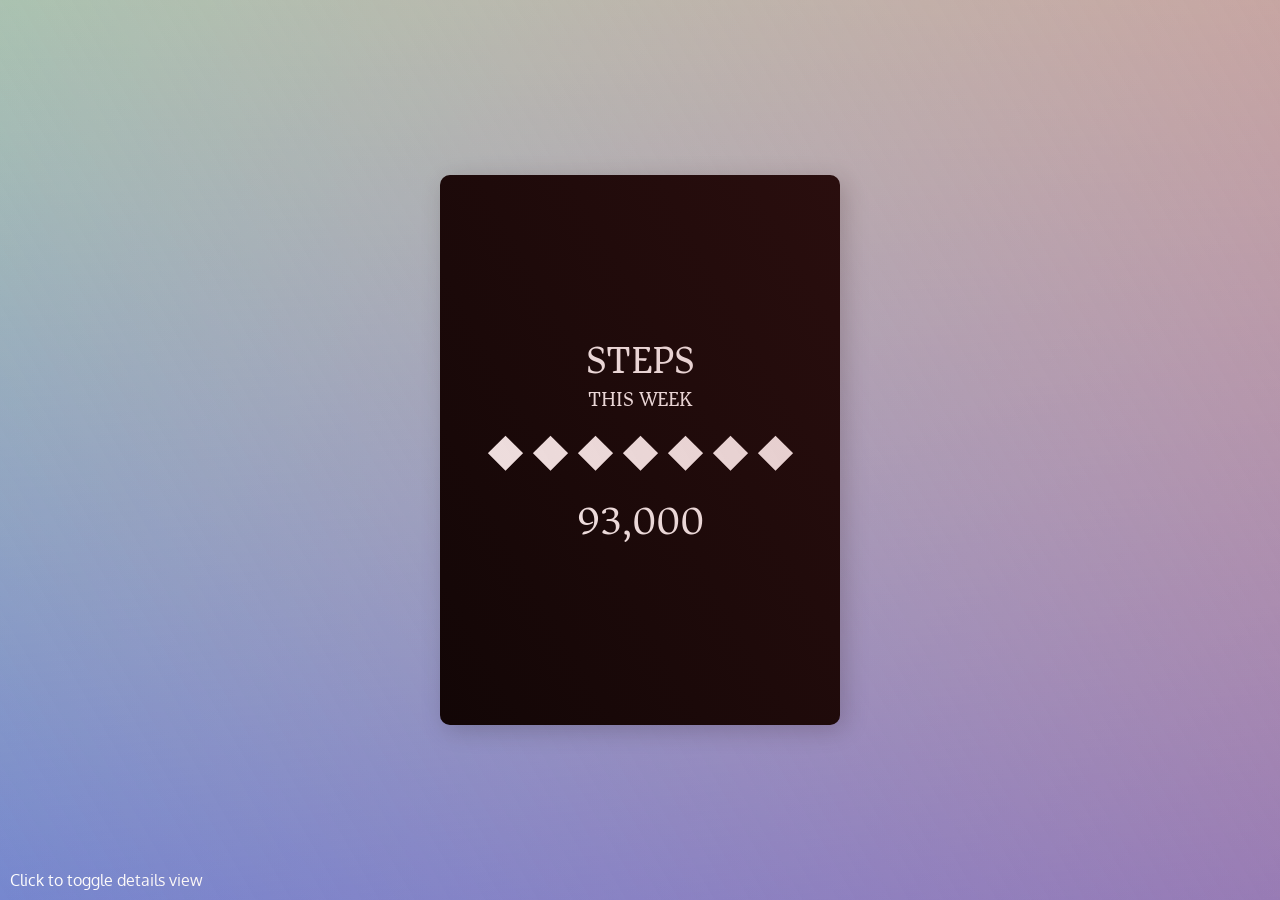
<file: BarGraph/index.html>
<!DOCTYPE html>
<html lang="en">
  <head>
    <meta charset="UTF-8" />
    <meta http-equiv="X-UA-Compatible" content="IE=edge" />
    <meta name="viewport" content="width=device-width, initial-scale=1.0" />
    <link rel="stylesheet" type="text/css" href="./style.css" />
  </head>
  <body>
    <div class="background">
      <div class="card">
        <div class="photo"></div>
        <h2>STEPS</h2>
        <p>THIS WEEK</p>
        <div class="chart">
          <div class="bar bar1"><span>20,000</span></div>
          <div class="bar bar2"><span>10,000</span></div>
          <div class="bar bar3"><span>15,000</span></div>
          <div class="bar bar4"><span>24,000</span></div>
          <div class="bar bar5"><span>7,000</span></div>
          <div class="bar bar6"><span>7,000</span></div>
          <div class="bar bar7"><span>10,000</span></div>
        </div>
        <h3>93,000</h3>
      </div>
      <div class="info">Click to toggle details view</div>
    </div>
  </body>
  <script src="./index.js"></script>
</html>
</file>
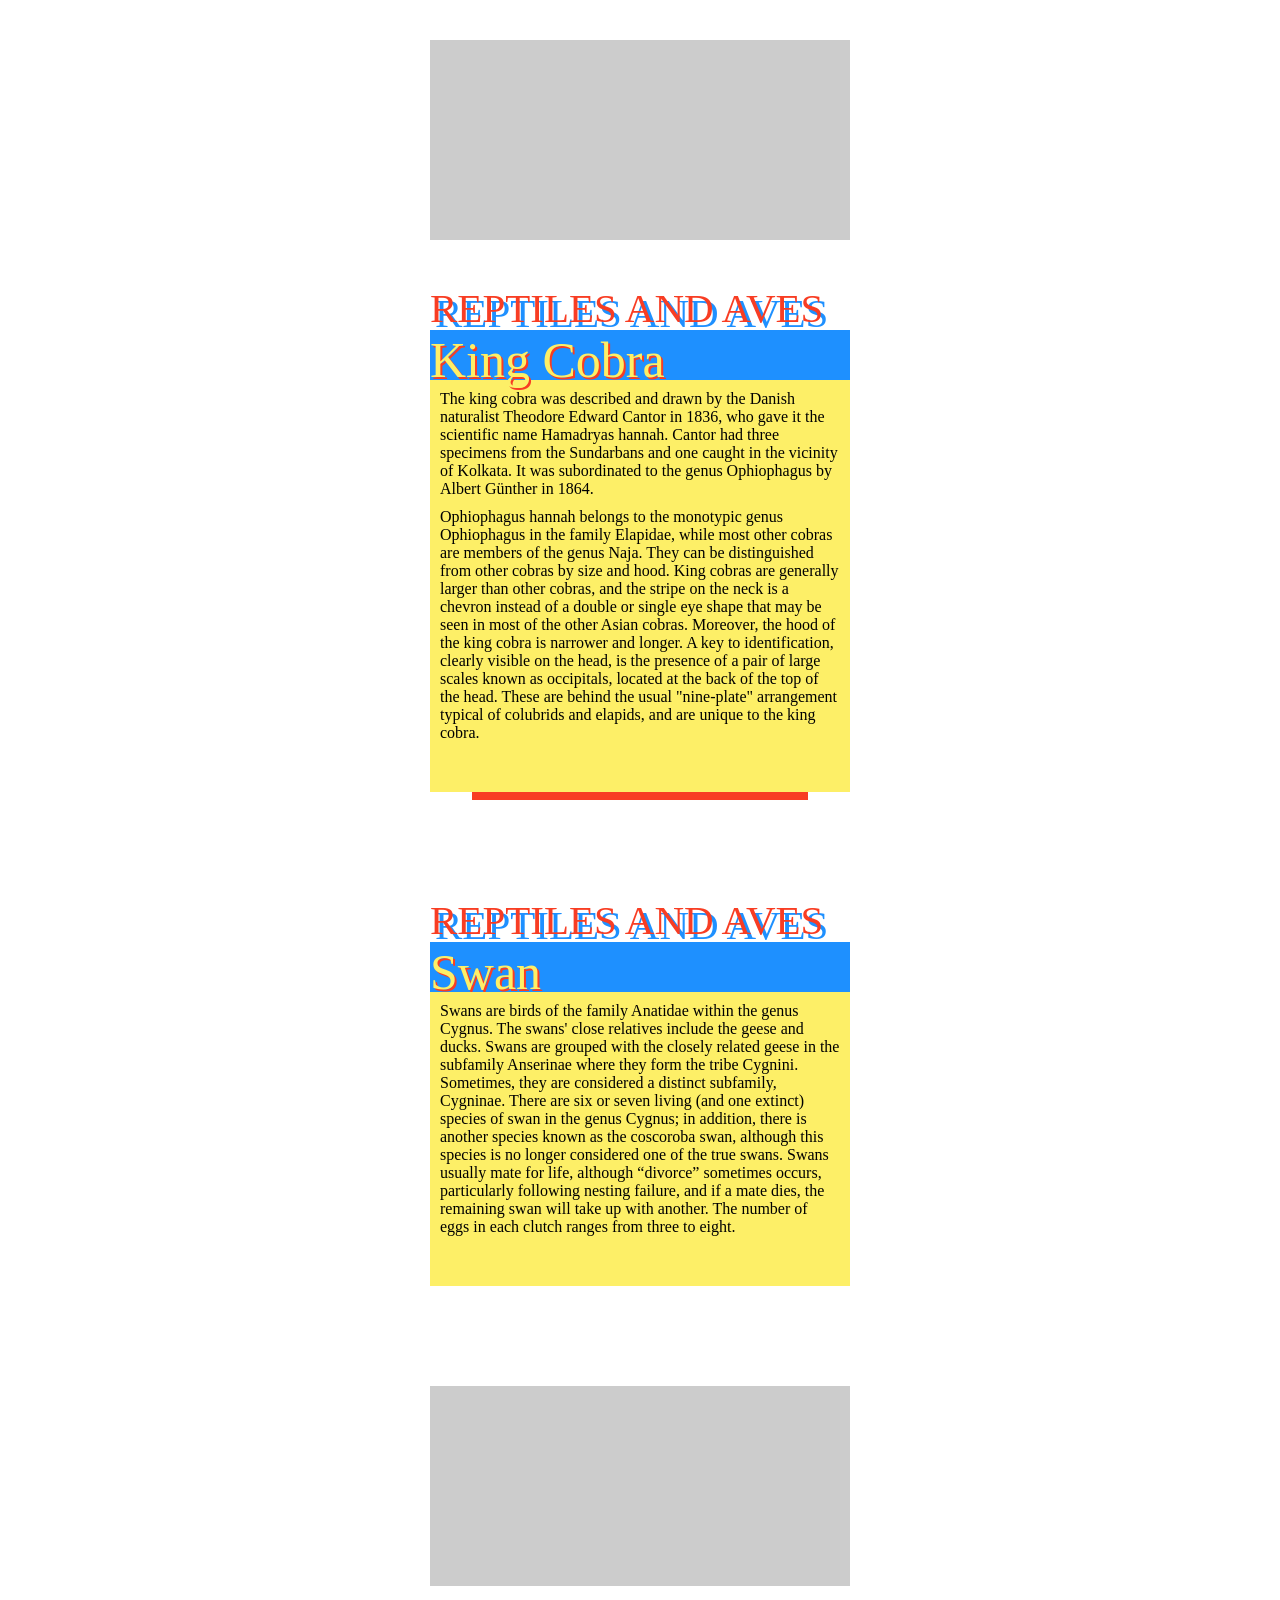
<file: HeaderTextSticky/index.html>
<!DOCTYPE html>
<html lang="en">
  <head>
    <meta charset="UTF-8" />
    <meta http-equiv="X-UA-Compatible" content="IE=edge" />
    <meta name="viewport" content="width=device-width, initial-scale=1.0" />
    <title>Document</title>
    <link rel="stylesheet" href="./style.css" />
  </head>
  <body>
    <div class="emptyBlocks"></div>

    <article>
      <div class="category">REPTILES AND AVES</div>
      <h1 class="title">King Cobra</h1>
      <p>
        The king cobra was described and drawn by the Danish naturalist Theodore
        Edward Cantor in 1836, who gave it the scientific name Hamadryas hannah.
        Cantor had three specimens from the Sundarbans and one caught in the
        vicinity of Kolkata. It was subordinated to the genus Ophiophagus by
        Albert Günther in 1864.
      </p>
      <p>
        Ophiophagus hannah belongs to the monotypic genus Ophiophagus in the
        family Elapidae, while most other cobras are members of the genus Naja.
        They can be distinguished from other cobras by size and hood. King
        cobras are generally larger than other cobras, and the stripe on the
        neck is a chevron instead of a double or single eye shape that may be
        seen in most of the other Asian cobras. Moreover, the hood of the king
        cobra is narrower and longer. A key to identification, clearly visible
        on the head, is the presence of a pair of large scales known as
        occipitals, located at the back of the top of the head. These are behind
        the usual "nine-plate" arrangement typical of colubrids and elapids, and
        are unique to the king cobra.
      </p>

      <div class="footer">
        <p>
          All the text on the articles in this page have been copy-pasted from
          Wikipedia :)
        </p>
      </div>
    </article>

    <article>
      <div class="category">REPTILES AND AVES</div>
      <h1 class="title">Swan</h1>
      <p>
        Swans are birds of the family Anatidae within the genus Cygnus. The
        swans' close relatives include the geese and ducks. Swans are grouped
        with the closely related geese in the subfamily Anserinae where they
        form the tribe Cygnini. Sometimes, they are considered a distinct
        subfamily, Cygninae. There are six or seven living (and one extinct)
        species of swan in the genus Cygnus; in addition, there is another
        species known as the coscoroba swan, although this species is no longer
        considered one of the true swans. Swans usually mate for life, although
        “divorce” sometimes occurs, particularly following nesting failure, and
        if a mate dies, the remaining swan will take up with another. The number
        of eggs in each clutch ranges from three to eight.
      </p>
      <div class="footer">
        <p>
          Fonts used in these articles are <q>Crimson Text</q> and
          <q>Titan One</q> (for the title).
        </p>
      </div>
    </article>
    <div class="emptyBlocks"></div>
  </body>
</html>
</file>
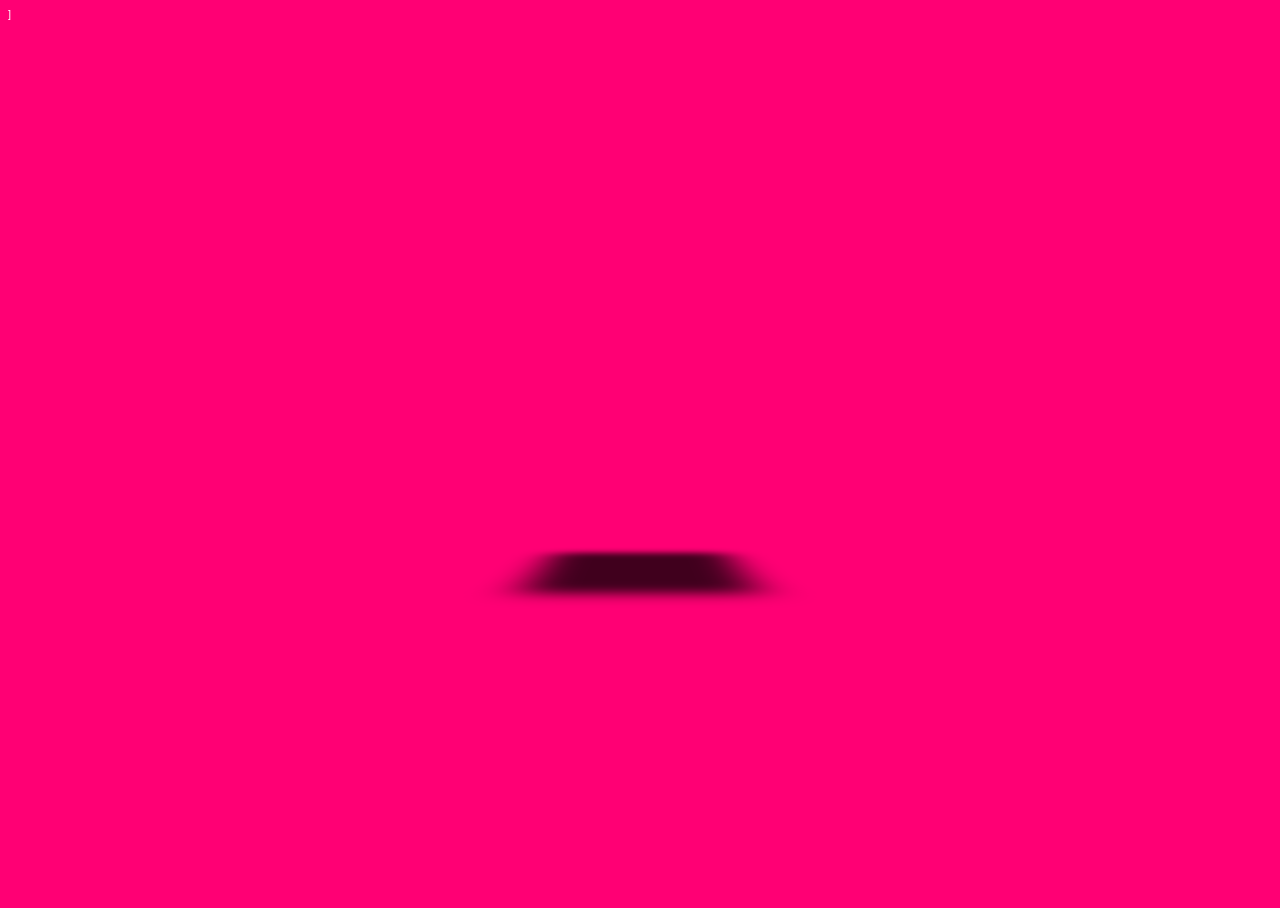
<file: cube/cube.html>
<!DOCTYPE html>
<html lang="en">
<head>
    <meta charset="UTF-8">
    <meta http-equiv="X-UA-Compatible" content="IE=edge">
    <meta name="viewport" content="width=device-width, initial-scale=1.0">
    <link rel="stylesheet" href="./cube.css" />
</head>
<body>
    <!-- <div class="title">
        <h1>Animated Cube Slider</h1>
        <p>CSS Only</p><br />
        <p class="small">best viewed in firefox</p>
    </div> -->
    <div class="slider">
        <div class="container">
            <div class="slide x"></div>
            <div class="slide y"></div>
            <div class="slide z"></div>
        </div>
        <div class="shadow"></div>
    </div>
    <!-- <p class="credit">by <span><a href="http://www.albertohartzet.com" target="_blank">Alberto Hartzet</a></span></p> -->]
</body>

</html>
</file>
<file: BarGraph/style.css>
@import url("https://fonts.googleapis.com/css?family=Asar|Oxygen");
html,
body {
  width: 100%;
  height: 100%;
  margin: 0;
  padding: 0;
  background-color: white;
  perspective: 1500px;
  font-family: "Asar", serif;
  user-select: none;
}

.card {
  background-color: black;
  width: 250px;
  height: 300px;
  border-radius: 10px;
  perspective: 1500;
  transition: transform 0.5s ease-in-out, box-shadow 0.5s ease-in-out;
  display: flex;
  align-items: center;
  justify-content: center;
  flex-direction: column;
  transform-style: preserve-3d;
  box-shadow: 5px 5px 24px 0px rgba(0, 0, 0, 0.2);
}
@media (min-height: 600px) {
  .card {
    width: 400px;
    height: 550px;
  }
}
.card h2,
.card h3,
.card P {
  transform: translateZ(2px);
  color: white;
  font-size: 30px;
  line-height: 30px;
  margin: 0;
  font-weight: 300;
  padding: 0;
  transition: transform 0.5s ease-in-out, opacity 0.5s ease-in-out;
}
@media (min-height: 600px) {
  .card h2,
.card h3,
.card P {
    font-size: 40px;
    line-height: 40px;
  }
}
.card h2 {
  margin: 20px 0 0 0;
}
.card h3 {
  margin: 10px 0 40px 0;
}
@media (min-height: 600px) {
  .card h3 {
    margin: 20px 0 40px 0;
  }
}
.card P {
  margin: 0px 0 30px 0;
  font-size: 16px;
}
@media (min-height: 600px) {
  .card P {
    margin: 0px 0 40px 0;
    font-size: 21px;
  }
}
.card .chart {
  display: flex;
  align-items: center;
  justify-content: center;
  transform-style: preserve-3d;
  transform: translateZ(2px);
  transition: transform 0.5s ease-in-out;
}
.card .photo {
  position: absolute;
  transform: translateZ(1px);
  top: 0;
  left: 0;
  right: 0;
  bottom: 0;
  background: url("https://source.unsplash.com/kpAXYoXSeuY/600x600") no-repeat center center;
  background-size: cover;
  border-radius: 10px;
  transition: transform 0.5s ease-in-out;
  overflow: hidden;
}
.card .photo:after {
  position: absolute;
  content: " ";
  display: block;
  top: 0;
  right: 0;
  bottom: 0;
  left: 0;
  background-color: rgba(0, 0, 0, 0.2);
  transition: background-color 0.5s ease-in-out;
}
.card .bar {
  will-change: height;
  width: 15px;
  height: 1px;
  background-color: white;
  transform: translateX(-7.5px) rotateX(-90deg) rotateY(-45deg);
  transform-origin: 100% 100%;
  transition: height 0.5s ease-in-out, margin 0.5s ease-in-out, transform 0.5s ease-in-out;
  transform-style: preserve-3d;
  margin: 6px;
  position: relative;
  background: linear-gradient(to bottom, #feffff 0%, #ddf1f9 0%, #a0d8ef 100%);
}
@media (min-height: 600px) {
  .card .bar {
    margin: 10px;
    width: 25px;
    transform: translateX(-12.5px) rotateX(-90deg) rotateY(-45deg);
  }
}
.card .bar:after {
  display: block;
  content: "";
  height: 100%;
  width: 15px;
  position: absolute;
  top: 0;
  right: -15px;
  background-color: grey;
  transform: rotateY(90deg);
  transform-origin: 0% 50%;
  background: linear-gradient(to bottom, #feffff 0%, #85d7f7 0%, #4c8596 100%);
}
@media (min-height: 600px) {
  .card .bar:after {
    width: 25px;
    right: -25px;
  }
}
.card .bar:before {
  font-family: "Oxygen", sans-serif;
  display: block;
  content: "";
  height: 15px;
  width: 15px;
  position: absolute;
  top: -15px;
  left: 0;
  background-color: white;
  transform: rotateX(90deg);
  transform-origin: 0% 100%;
  color: white;
  text-align: center;
  font-size: 10px;
  line-height: 14px;
  padding: 0;
  transition: color 0.3s ease-in-out;
}
@media (min-height: 600px) {
  .card .bar:before {
    width: 25px;
    height: 25px;
    top: -25px;
    font-size: 12px;
    line-height: 18px;
  }
}
.card .bar.bar1:before {
  content: "M";
}
.card .bar.bar2:before {
  content: "T";
}
.card .bar.bar3:before {
  content: "W";
}
.card .bar.bar4:before {
  content: "T";
}
.card .bar.bar5:before {
  content: "F";
}
.card .bar.bar6:before {
  content: "S";
}
.card .bar.bar7:before {
  content: "S";
}
.card .bar span {
  font-family: "Oxygen", sans-serif;
  position: absolute;
  transform: rotateZ(-90deg);
  border-radius: 2px;
  transform-origin: 0% 100%;
  top: 20px;
  white-space: nowrap;
  text-align: right;
  left: 18px;
  padding: 5px;
  color: black;
  font-size: 10px;
  opacity: 0;
  transition: opacity 0.5s ease-in-out;
}
@media (min-height: 600px) {
  .card .bar span {
    top: 25px;
    left: 25px;
    font-size: 13px;
  }
}

.details .card {
  transform: rotateX(60deg) translateY(150px);
  box-shadow: 0px 30px 40px 0px rgba(0, 0, 0, 0.75);
}
.details .card .chart {
  transform: translateZ(40px) translatey(50px);
}
.details .card .bar {
  transform: translateX(-7.5px) rotateX(-90deg) rotateY(-25deg);
}
@media (min-height: 600px) {
  .details .card .bar {
    transform: translateX(-12.5px) rotateX(-90deg) rotateY(-25deg);
  }
}
.details .card .bar.bar1 {
  height: 150px;
  transition-delay: 0.3s;
  margin-top: -150px;
}
.details .card .bar.bar2 {
  height: 75px;
  transition-delay: 0.2s;
  margin-top: -75px;
}
.details .card .bar.bar3 {
  height: 112.5px;
  transition-delay: 0.1s;
  margin-top: -112.5px;
}
.details .card .bar.bar4 {
  height: 180px;
  transition-delay: 0s;
  margin-top: -180px;
}
.details .card .bar.bar5 {
  height: 52.5px;
  transition-delay: 0.1s;
  margin-top: -52.5px;
}
.details .card .bar.bar6 {
  height: 52.5px;
  transition-delay: 0.2s;
  margin-top: -52.5px;
}
.details .card .bar.bar7 {
  height: 75px;
  transition-delay: 0.3s;
  margin-top: -75px;
}
.details .card .bar span {
  opacity: 1;
  transition-delay: 0.3s;
}
.details .card .bar:before {
  color: black;
}
.details .card .photo {
  transform: translateZ(20px);
}
.details .card .photo:after {
  background-color: rgba(0, 50, 100, 0.8);
}
.details .card h2 {
  opacity: 0;
  transform: translateZ(40px) translateY(-100px);
}
.details .card p {
  opacity: 0;
  transform: translateZ(40px) translateY(-80px);
}
.details .card h3 {
  transform: translateZ(60px) translateY(100px);
}

.background {
  width: 100%;
  height: 100%;
  display: flex;
  align-items: center;
  justify-content: center;
  position: relative;
  background: linear-gradient(120deg, rgba(50, 150, 100, 0.4), rgba(0, 0, 100, 0));
}
.background:before, .background:after {
  position: absolute;
  content: " ";
  top: 0;
  left: 0;
  right: 0;
  bottom: 0;
  background: linear-gradient(0deg, rgba(0, 0, 200, 0.4), rgba(0, 0, 200, 0));
}
.background:after {
  background: linear-gradient(240deg, rgba(150, 50, 50, 0.4), rgba(0, 0, 200, 0));
}

.info {
  font-family: "Oxygen", sans-serif;
  color: white;
  position: absolute;
  bottom: 10px;
  left: 10px;
}

/*# sourceMappingURL=style.css.map */
</file>
<file: HeaderTextSticky/style.css>
article {
  background-image: linear-gradient(
    to bottom,
    transparent 50px,
    #fdef67 50px,
    #fdef67 calc(100% - 50px),
    transparent 0
  );
  margin: auto auto 50px auto;
}
.category,
.title,
.footer {
  position: -webkit-sticky;
  position: sticky;
  height: 50px;
}
.category {
  top: 0;
  font: 41px/57px "Titan One";
  color: #f83d23;
  text-shadow: 5px 5px 0 dodgerblue;
}
.title {
  top: 0;
  font: 50px/60px "Crimson Text";
  color: #fdef67;
  text-shadow: 2px 2px 0 #f83d23;
  background-color: dodgerblue;
  margin: 0;
}
.footer {
  bottom: 100px;
  z-index: -1;
  color: white;
  text-shadow: 1px 1px black;
  background-color: #f83d23;
  width: 80%;
  margin: 50px auto auto auto;
}
body {
  font-family: "Crimson Text";
}
p {
  margin: 10px;
}
.emptyBlocks {
  background-color: #ccc;
  height: 200px;
  margin: 40px auto;
}
article,
.emptyBlocks {
  width: 80vw;
  max-width: 420px;
}
@media (max-width: 420px) {
  .category {
    font: 24px/72px "Titan One";
    text-align: center;
  }
  .footer {
    font-size: 9pt;
  }
}
@media (max-height: 946px) {
  .tallScreenText {
    display: none;
  }
}
</file>
<file: cube/cube.css>
html,
body {
  width: 100%;
  height: 100%;
  background: #ff0074;
  color: #fff;
  font-family: "Open Sans", sans-serif;
  font-size: 11px;
}

.title {
  text-align: center;
  margin: 40px;
}

.title h1,
.title p {
  margin: 0;
}

.slider {
  position: absolute;
  top: 0;
  bottom: 0;
  right: 0;
  left: 0;
  width: 200px;
  height: 200px;
  margin: auto;
  -webkit-perspective: 600px;
  perspective: 600px;
}

.slider * {
  -webkit-transition: all 1s cubic-bezier(0.5, -0.75, 0.2, 1.5);
  transition: all 1s cubic-bezier(0.5, -0.75, 0.2, 1.5);
}

.container {
  width: inherit;
  height: inherit;
  -webkit-transform-style: preserve-3d;
  transform-style: preserve-3d;
  -webkit-transform: rotateY(0deg) rotateX(0deg);
  transform: rotateY(0deg) rotateX(0deg);
}

.slide,
.slide:after,
.slide:before {
  display: block;
  width: inherit;
  height: inherit;
  background: url("https://cdn.dribbble.com/users/5031/screenshots/7008431/dribbble.png");
  position: absolute;
  -webkit-transform-style: preserve-3d;
  transform-style: preserve-3d;
  background-size: cover;
  background-position: center;
}

.slide.x {
  -webkit-transform: rotateY(90deg);
  transform: rotateY(90deg);
}

.slide.x:after {
  content: "";
  background-image: url("https://cdn.dribbble.com/users/730703/screenshots/6988911/elenidebo-thisiscolossal-theroad-forchicagodesignmuseum.jpg");
  -webkit-transform: translateZ(100px) rotateZ(-90deg);
  transform: translateZ(100px) rotateZ(-90deg);
}

.slide.x:before {
  content: "";
  background-image: url("https://cdn.dribbble.com/users/329207/screenshots/6220354/bemocs_geneseo_sailing.jpg");
  -webkit-transform: translateZ(-100px) rotateZ(-90deg);
  transform: translateZ(-100px) rotateZ(-90deg);
}

.slide.y {
  -webkit-transform: rotateX(90deg);
  transform: rotateX(90deg);
}

.slide.y:after {
  content: "";
  background-image: url("https://cdn.dribbble.com/users/63407/screenshots/5705689/dribbble_moonlight_2x.png");
  -webkit-transform: translateZ(100px) scale(-1);
  transform: translateZ(100px) scale(-1);
}

.slide.y:before {
  content: "";
  background-image: url("https://cdn.dribbble.com/users/1355613/screenshots/6441984/landscape_2x.jpg");
  -webkit-transform: translateZ(-100px);
  transform: translateZ(-100px);
}

.slide.z {
  -webkit-transform: rotateX(0);
  transform: rotateX(0);
}

.slide.z:after {
  content: "";
  background-image: url("https://cdn.dribbble.com/users/3178178/screenshots/7013817/the_caravan_by_patryk_wojciechowicz_2x.png");
  -webkit-transform: translateZ(100px);
  transform: translateZ(100px);
}

.slide.z:before {
  content: "";
  background-image: url("https://cdn.dribbble.com/users/1361661/screenshots/6673317/music_girl.png");
  -webkit-transform: translateZ(-100px);
  transform: translateZ(-100px);
}

.container {
  -webkit-animation: rotate 15s infinite cubic-bezier(1, -0.75, 0.5, 1.2);
  animation: rotate 15s infinite cubic-bezier(1, -0.75, 0.5, 1.2);
}

@-webkit-keyframes rotate {
  0%,
  10% {
    -webkit-transform: rotateY(0deg) rotateX(0deg);
    transform: rotateY(0deg) rotateX(0deg);
  }
  15%,
  20% {
    -webkit-transform: rotateY(180deg) rotateX(0deg);
    transform: rotateY(180deg) rotateX(0deg);
  }
  25%,
  35% {
    -webkit-transform: rotateY(180deg) rotateX(270deg);
    transform: rotateY(180deg) rotateX(270deg);
  }
  40%,
  50% {
    -webkit-transform: rotateY(180deg) rotateX(90deg);
    transform: rotateY(180deg) rotateX(90deg);
  }
  55%,
  65% {
    -webkit-transform: rotateY(-90deg) rotateX(90deg);
    transform: rotateY(-90deg) rotateX(90deg);
  }
  70%,
  80% {
    -webkit-transform: rotateY(90deg) rotateX(90deg);
    transform: rotateY(90deg) rotateX(90deg);
  }
  90%,
  95% {
    -webkit-transform: rotateY(0deg) rotateX(90deg);
    transform: rotateY(0deg) rotateX(90deg);
  }
}

@keyframes rotate {
  0%,
  10% {
    -webkit-transform: rotateY(0deg) rotateX(0deg);
    transform: rotateY(0deg) rotateX(0deg);
  }
  15%,
  20% {
    -webkit-transform: rotateY(180deg) rotateX(0deg);
    transform: rotateY(180deg) rotateX(0deg);
  }
  25%,
  35% {
    -webkit-transform: rotateY(180deg) rotateX(270deg);
    transform: rotateY(180deg) rotateX(270deg);
  }
  40%,
  50% {
    -webkit-transform: rotateY(180deg) rotateX(90deg);
    transform: rotateY(180deg) rotateX(90deg);
  }
  55%,
  65% {
    -webkit-transform: rotateY(-90deg) rotateX(90deg);
    transform: rotateY(-90deg) rotateX(90deg);
  }
  70%,
  80% {
    -webkit-transform: rotateY(90deg) rotateX(90deg);
    transform: rotateY(90deg) rotateX(90deg);
  }
  90%,
  95% {
    -webkit-transform: rotateY(0deg) rotateX(90deg);
    transform: rotateY(0deg) rotateX(90deg);
  }
}

.shadow {
  display: block;
  width: 200px;
  height: 200px;
  background: rgba(0, 0, 0, 0.75);
  position: absolute;
  top: 60%;
  -webkit-transform: rotateX(90deg);
  transform: rotateX(90deg);
  z-index: -1;
  -webkit-filter: blur(20px);
  filter: url('data:image/svg+xml;charset=utf-8,<svg xmlns="http://www.w3.org/2000/svg"><filter id="filter"><feGaussianBlur stdDeviation="20" /></filter></svg>#filter');
  -webkit-filter: blur(20px);
  filter: blur(20px);
  left: 0;
  right: 0;
  margin: auto;
  -webkit-animation: rotateShadow 15s infinite cubic-bezier(1, -0.75, 0.5, 1.2);
  animation: rotateShadow 15s infinite cubic-bezier(1, -0.75, 0.5, 1.2);
}

@-webkit-keyframes rotateShadow {
  0%,
  10% {
    -webkit-transform: rotateY(0deg) rotateX(90deg);
  }
  15%,
  20% {
    -webkit-transform: rotateY(180deg) rotateX(90deg);
  }
  20.1%,
  20.9% {
    -webkit-transform: rotateY(180deg) rotateX(90deg) translatez(5px);
  }
  25%,
  35% {
    -webkit-transform: rotateY(180deg) rotateX(90deg);
  }
  35.1%,
  35.9% {
    -webkit-transform: rotateY(180deg) rotateX(90deg) translatez(-5px);
  }
  40%,
  50% {
    -webkit-transform: rotateY(180deg) rotateX(90deg);
  }
  55%,
  65% {
    -webkit-transform: rotateY(0deg) rotateX(90deg);
  }
  70%,
  80% {
    -webkit-transform: rotateY(180deg) rotateX(90deg);
  }
  90%,
  99% {
    -webkit-transform: rotateY(90deg) rotateX(90deg);
  }
  99.1%,
  99.9% {
    -webkit-transform: rotateY(90deg) rotateX(90deg) translatez(-5px);
  }
}

/* @keyframes rotateShadow {
		0%, 10% {transform: rotateY(0deg) rotateX(90deg);}	
		15%, 20% {transform: rotateY(180deg) rotateX(90deg); opacity: 1; filter: alpha(opacity=100);}
		20.1%, 20.9% {transform: rotateY(180deg) rotateX(90deg) translatez(10px); opacity: 0.95; filter: alpha(opacity=95);}
		25%, 35% {transform: rotateY(180deg) rotateX(90deg); opacity: 1; filter: alpha(opacity=100);}
		35.1%, 35.9% {transform: rotateY(180deg) rotateX(90deg) translatez(-10px); opacity: 0.95; filter: alpha(opacity=95);}
		40%, 50% {transform: rotateY(180deg) rotateX(90deg);}
		55%, 65% {transform: rotateY(0deg) rotateX(90deg);}
		70%, 80% {transform: rotateY(180deg) rotateX(90deg);}
		90%, 99% {transform: rotateY(0deg) rotateX(90deg);}
		99.1%, 99.9% {transform: rotateY(180deg) rotateX(90deg) translatez(5px); opacity: 0.95; filter: alpha(opacity=95);}
	} */

/* 
Credit */

.credit {
  position: fixed;
  bottom: 22px;
  left: 0;
  right: 0;
  margin: auto;
  width: 200px;
  text-align: center;
}

.credit a {
  font-weight: 900;
  color: blue;
  text-decoration: none;
  -webkit-transition: all 0.15s linear;
  transition: all 0.15s linear;
  background: url(https://dl.dropboxusercontent.com/u/12646264/assets/open-in-new-window-icon.png)
    no-repeat right;
  background-size: 12px;
  padding-right: 20px !important;
  -filter: invert(1);
  -webkit-filter: invert(1);
  -moz--filter: invert(1);
  -o--filter: invert(1);
}

.credit a:hover {
  color: tomato;
}

.small {
  font-size: smaller;
  opacity: 0.75;
}
</file>
